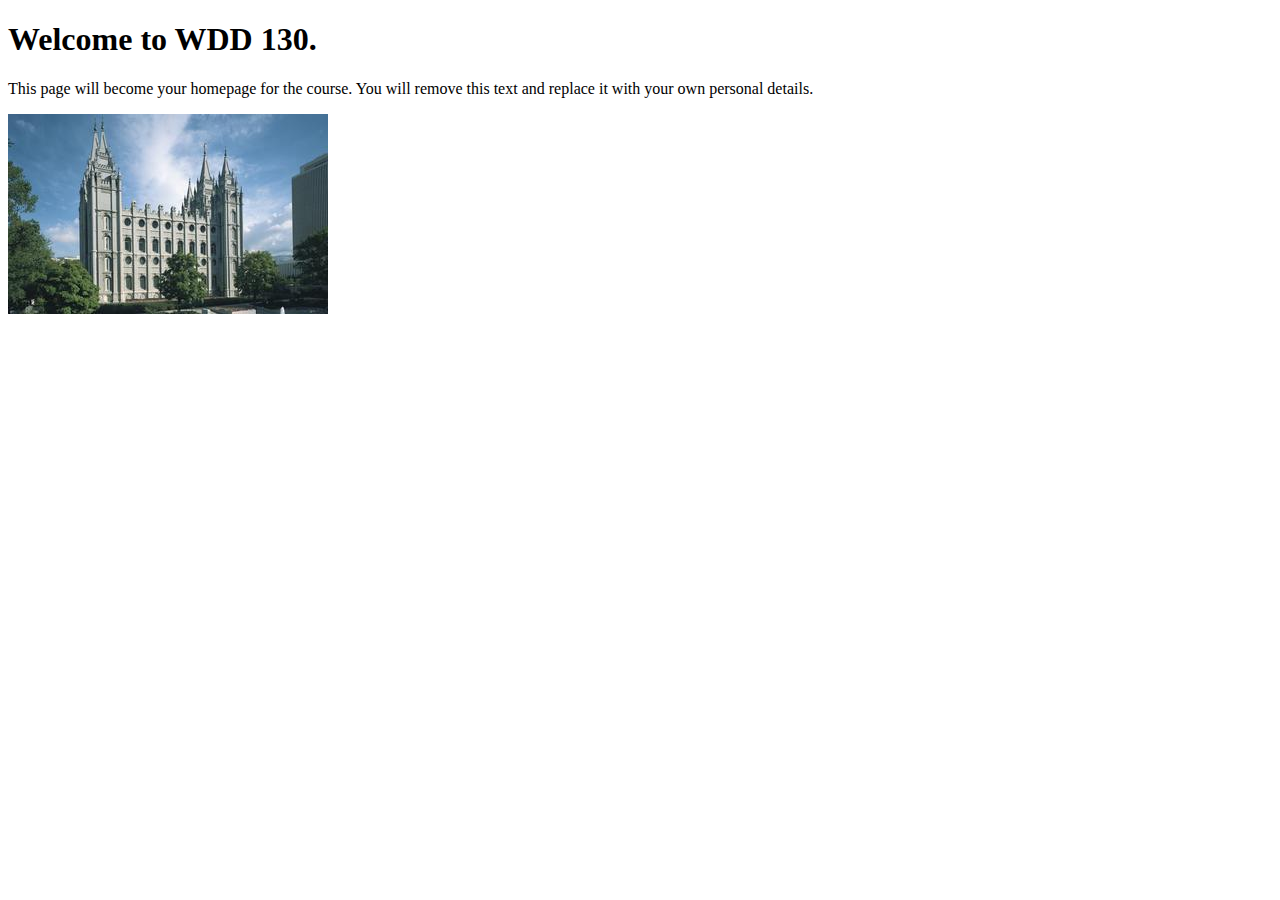
<file: index.html>
<!DOCTYPE html>
<html lang="en">
<head>
    <meta charset="UTF-8">
    <meta name="viewport" content="width=device-width, initial-scale=1.0">
    <title>WDD 130 | Personal Homepage</title>
</head>
<body>
    <h1>Welcome to WDD 130.</h1>
    <p>This page will become your homepage for the course. You will remove this text and replace it with your own personal details.</p>

    <img src="images/salt-lake-temple.jpg" alt="The Salt Lake Temple.">
</body>
</html>
</file>
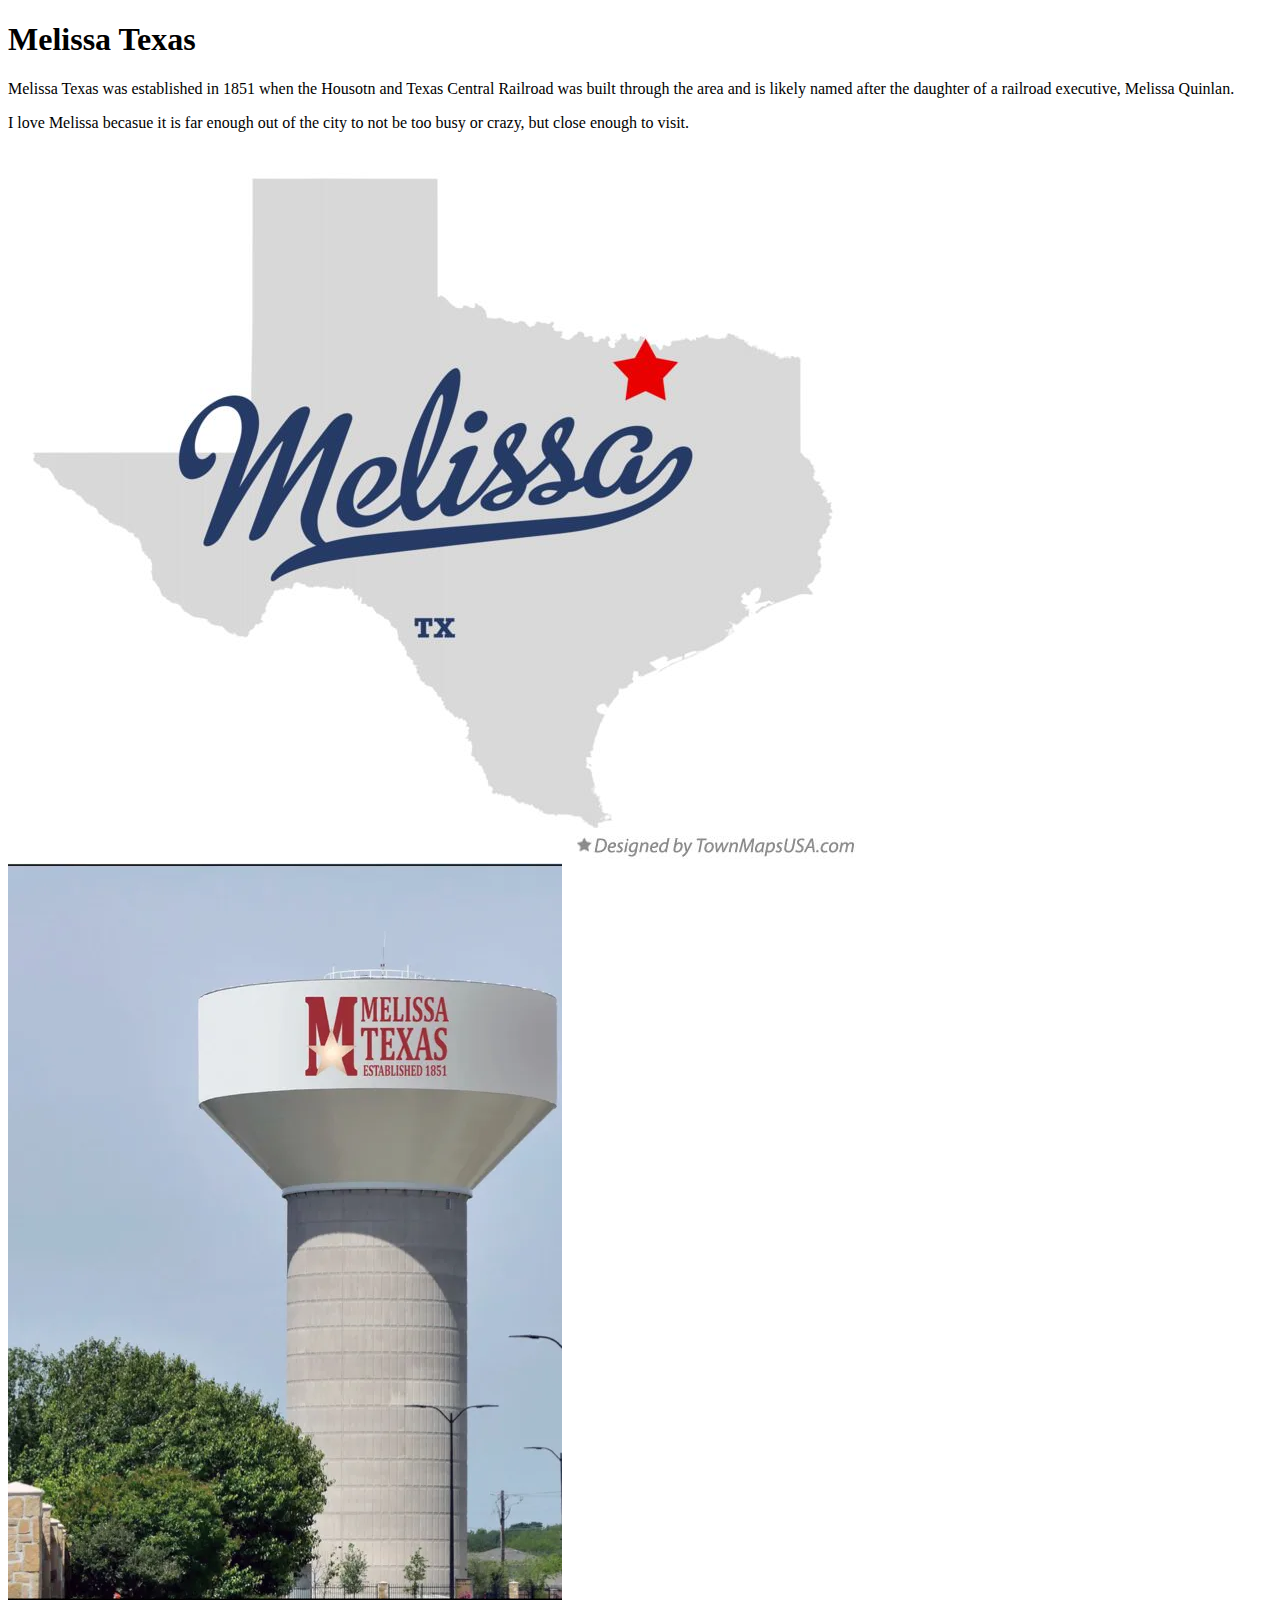
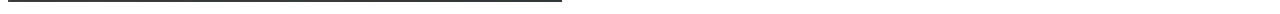
<file: week01/favorite-city.html>
<!DOCTYPE html>
<html lang="en">

<head>
    <meta charset="UTF-8">
    <meta name="viewport" content="width=device-width, initial-scale=1.0">
    <title>Garrett's Favorite City</title>
</head>

<body>
    <h1>Melissa Texas</h1>
    <p>Melissa Texas was established in 1851 when the Housotn and Texas Central Railroad was built through the area and
        is likely named after the daughter of a railroad executive, Melissa Quinlan.</p>
    <p>I love Melissa becasue it is far enough out of the city to not be too busy or crazy, but close enough to visit.
    </p>
    <img src="images/melissa-map.jpg" alt="Map of Melissa">
    <img src="images/water-tower.webp" alt="Melissa Water Tower">
</body>

</html>
</file>
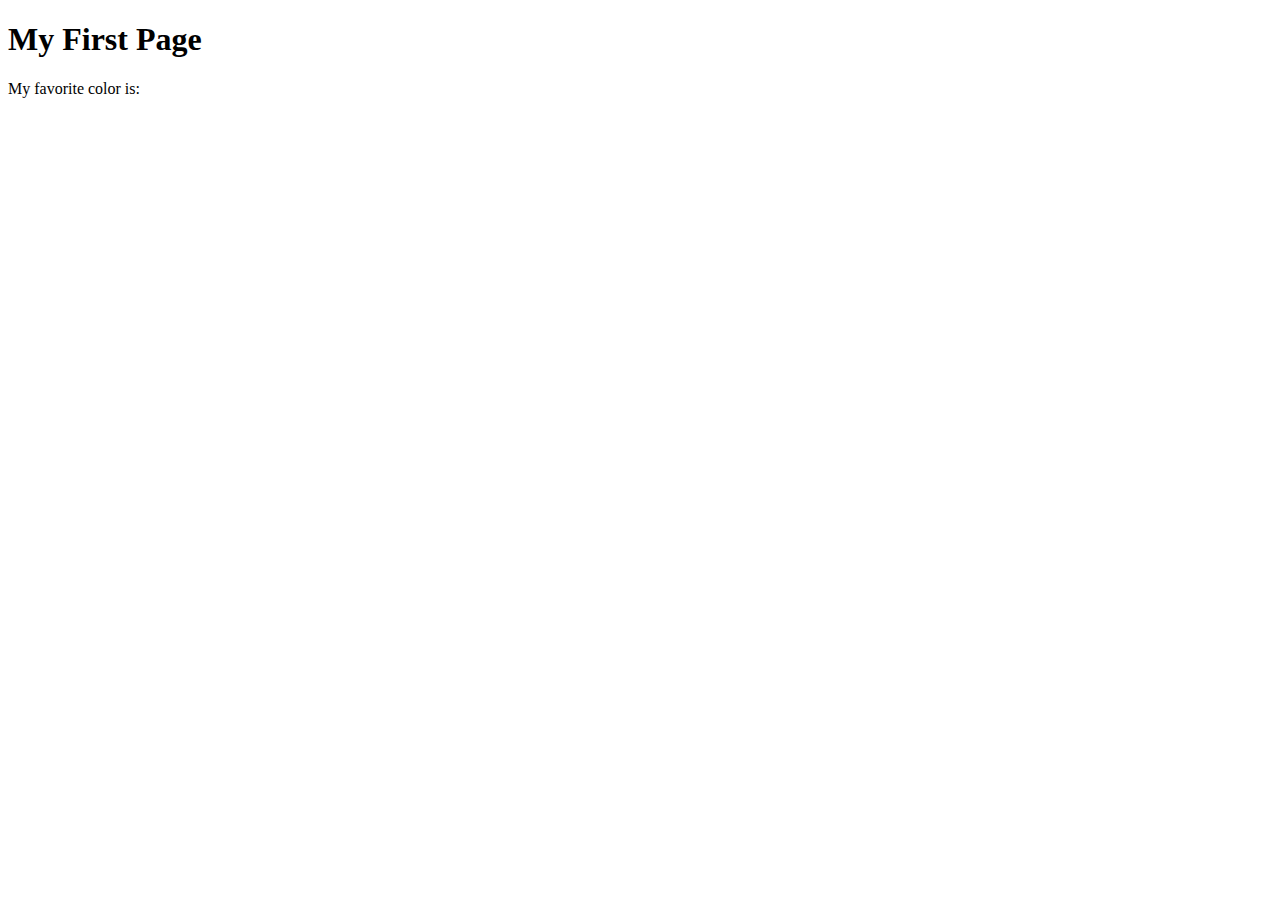
<file: week01/first-page.html>
<!DOCTYPE html>
<html lang="en">
<head>
    <meta charset="UTF-8">
    <meta name="viewport" content="width=device-width, initial-scale=1.0">
    <title>My First Page</title>
</head>
<body>
    <h1>My First Page</h1>
    <p>My favorite color is: </p>
</body>
</html>
</file>
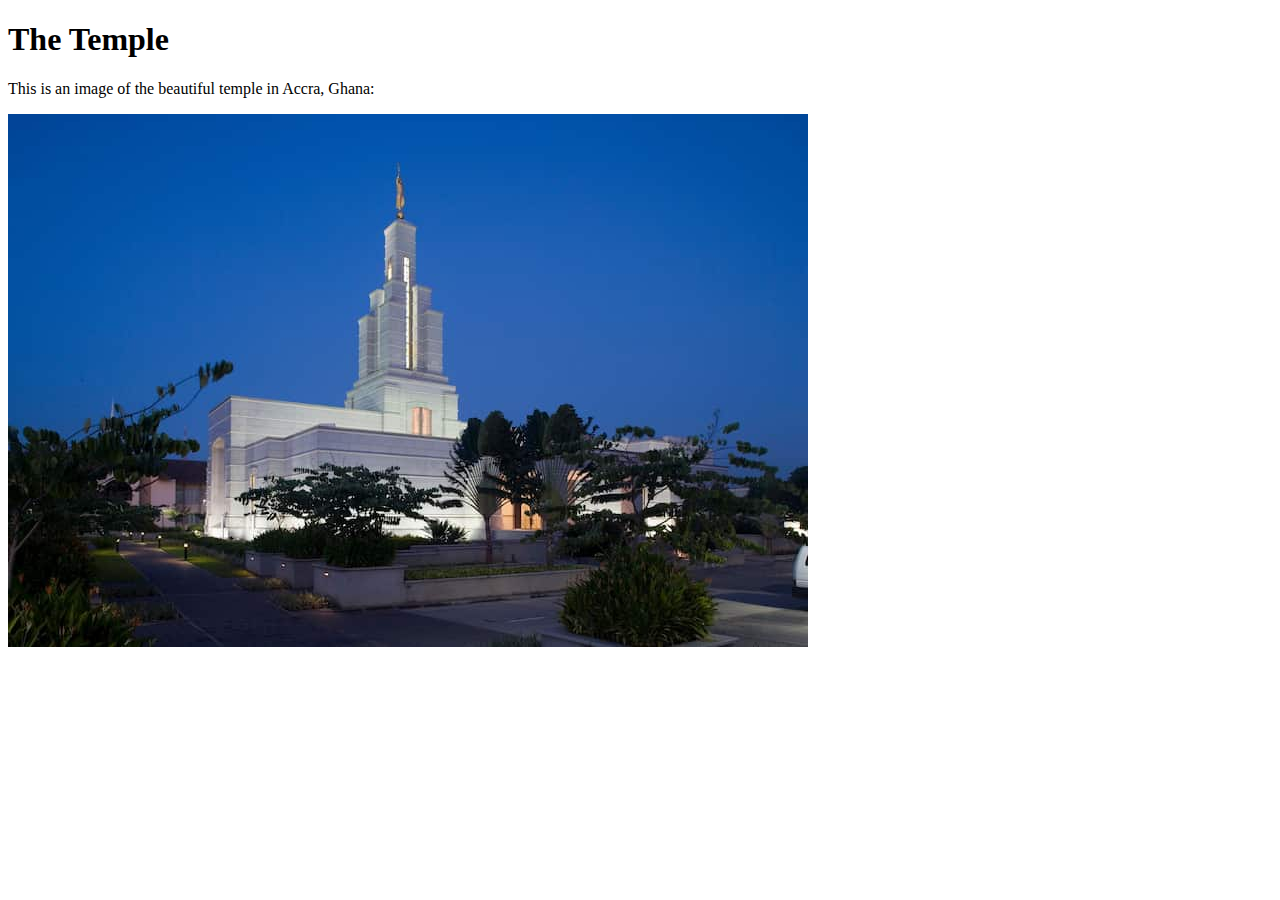
<file: week01/images-solution.html>
<!DOCTYPE html>
<html lang="en">
<head>
    <meta charset="UTF-8">
    <meta name="viewport" content="width=device-width, initial-scale=1.0">
    <title>Temple Image</title>
</head>
<body>
    <h1>The Temple</h1>
    <p>This is an image of the beautiful temple in Accra, Ghana:</p>
    <img src="images/temple-small.jpg" alt="The Accra Ghana Temple">
    
</body>
</html>
</file>
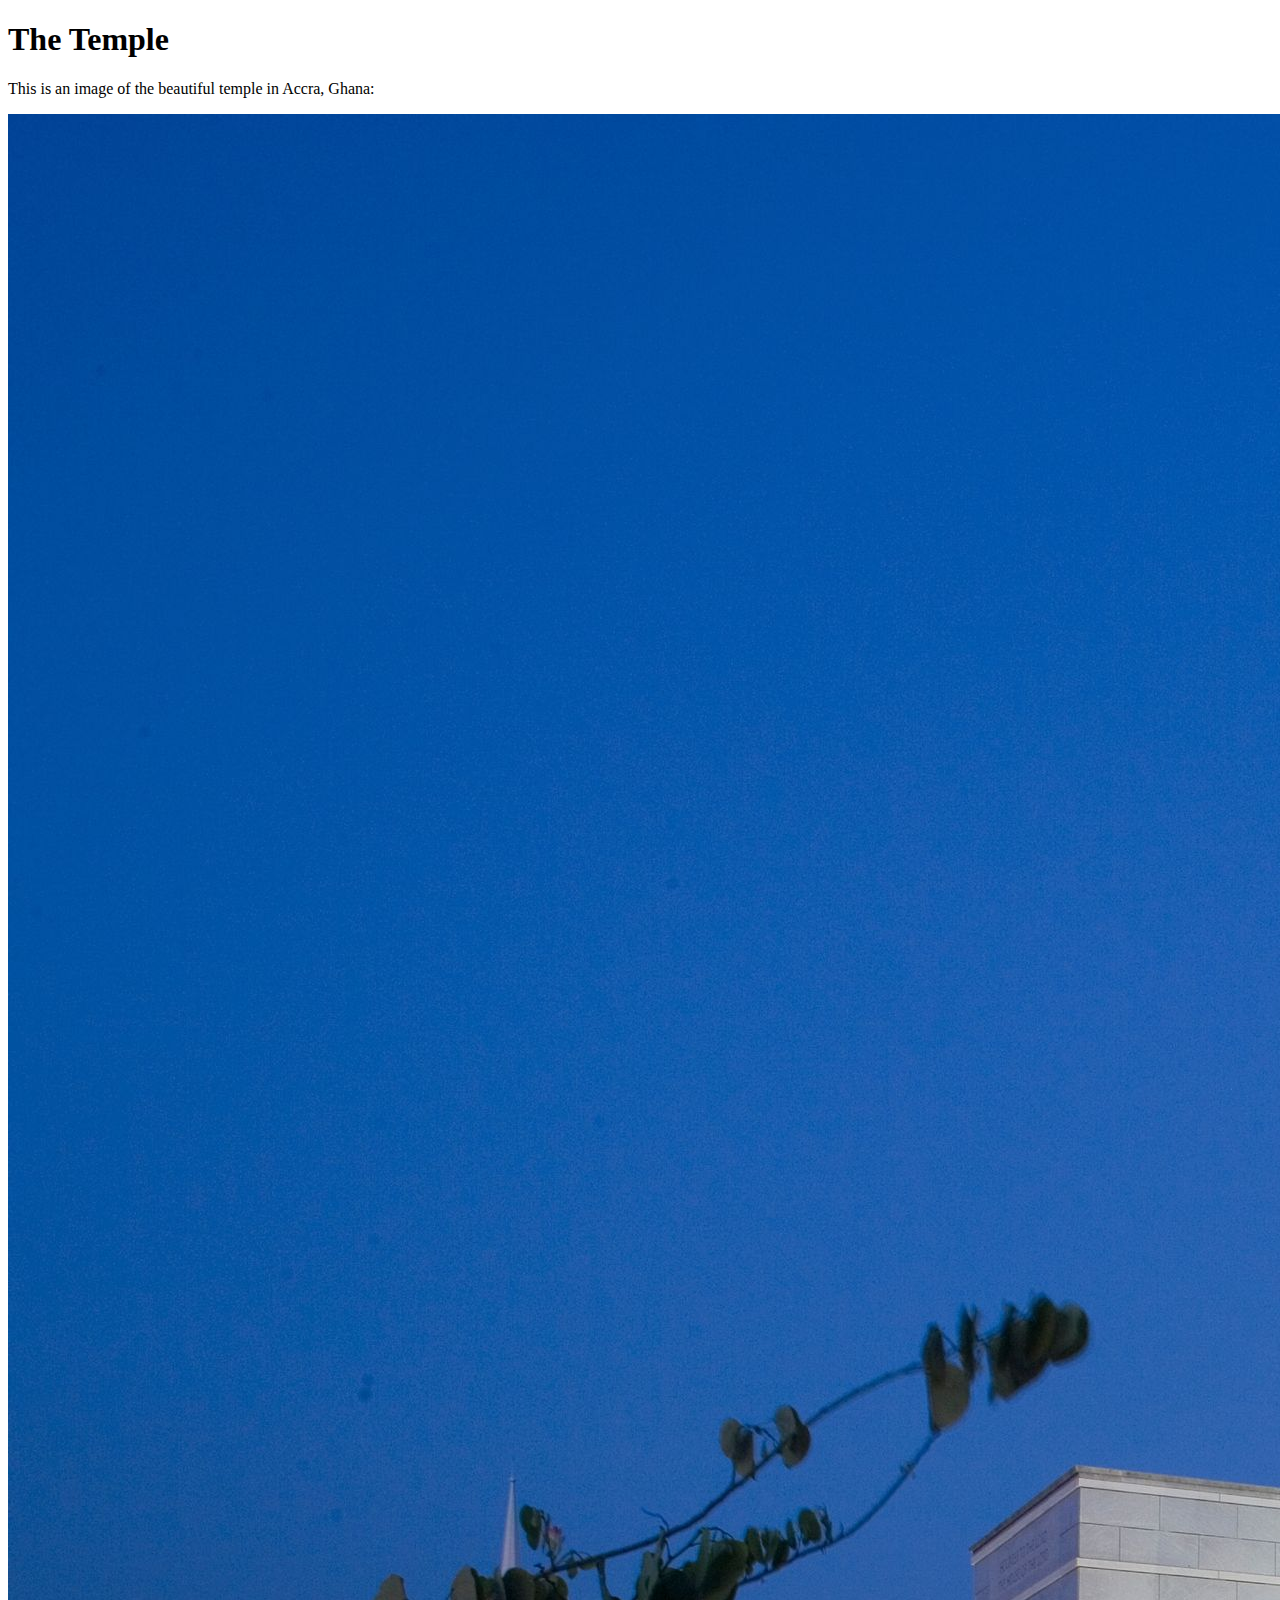
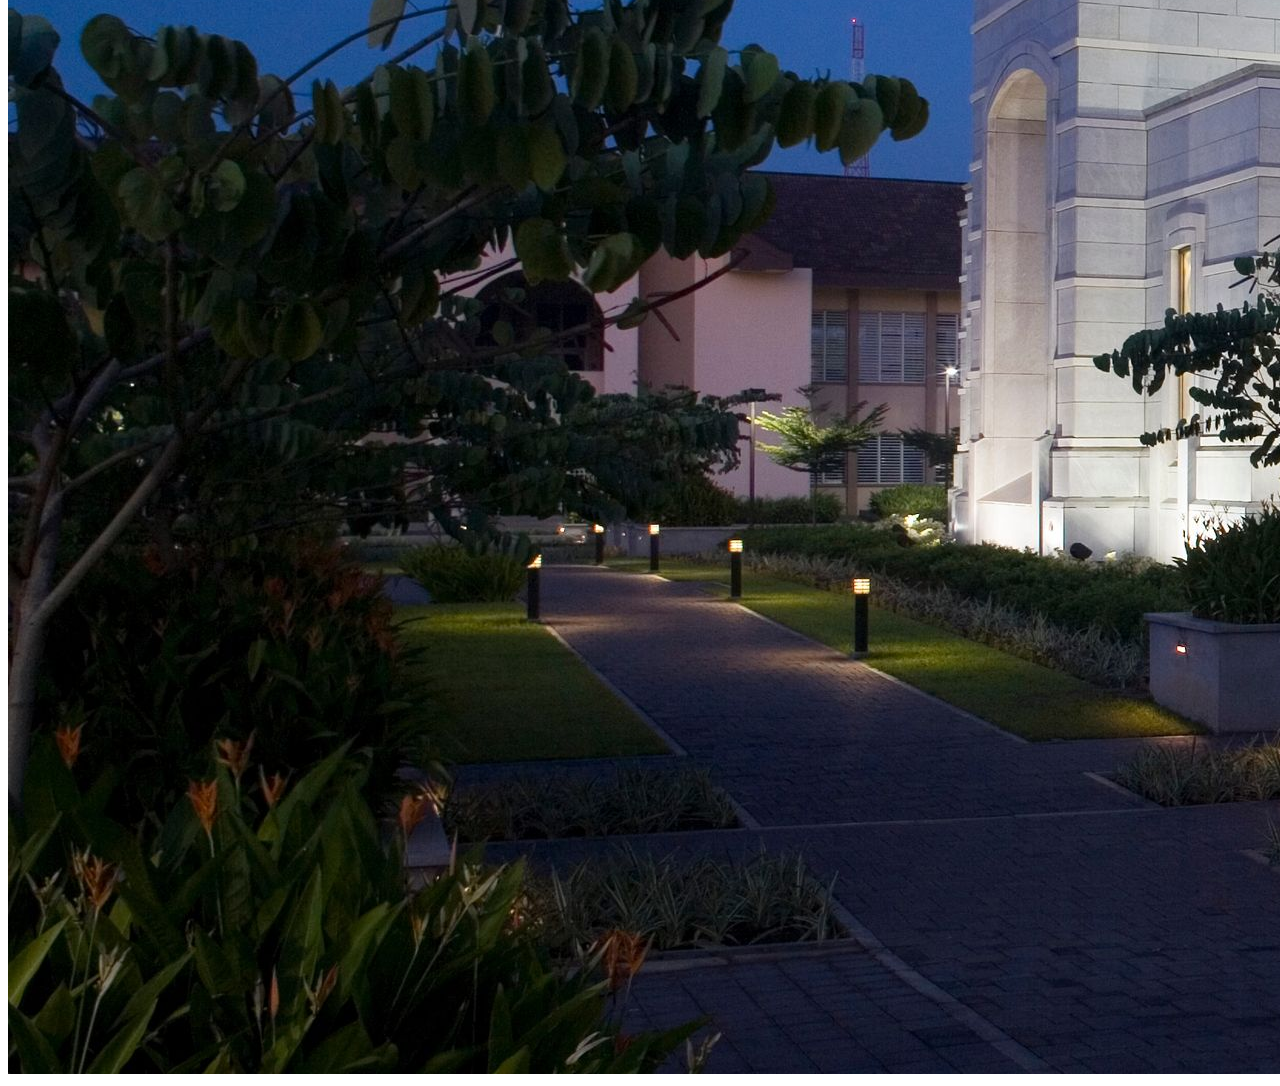
<file: week01/images.html>
<!DOCTYPE html>
<html lang="en">
<head>
    <meta charset="UTF-8">
    <meta name="viewport" content="width=device-width, initial-scale=1.0">
    <title>Temple Image</title>
</head>
<body>
    <h1>The Temple</h1>
    <p>This is an image of the beautiful temple in Accra, Ghana:</p>
    <img src="images/temple-large.jpeg" alt="The Accra Ghana Temple">
    
</body>
</html>
</file>
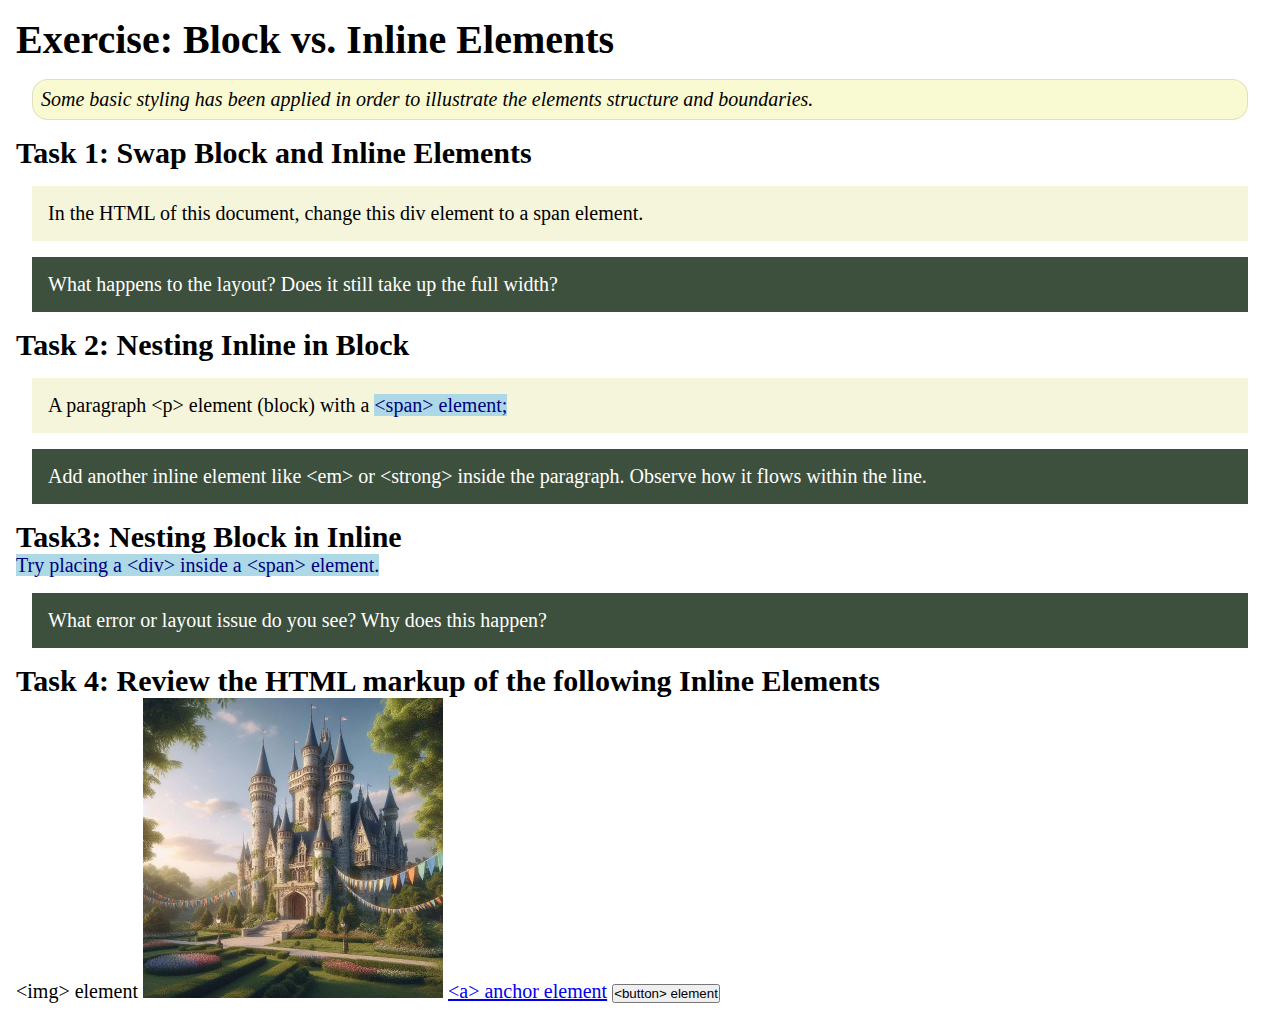
<file: week02/block-vs-inline.html>
<!DOCTYPE html>
<html lang="en">

<head>
    <meta charset="UTF-8">
    <meta name="viewport" content="width=device-width, initial-scale=1.0">
    <title>Exercise: Block vs. Inline Elements</title>
    <link rel="stylesheet" href="styles/block-vs-inline.css">
</head>

<body>
    <main>
        <h1>Exercise: Block vs. Inline Elements</h1>
        <p class="note">Some basic styling has been applied in order to illustrate the elements structure and
            boundaries.</p>

        <h2>Task 1: Swap Block and Inline Elements</h2>
        <div>In the HTML of this document, change this div element to a span element.</div>

        <p class="question">What happens to the layout? Does it still take up the full width?</p>

        <h2>Task 2: Nesting Inline in Block</h2>
        <p>A paragraph &lt;p&gt; element (block) with a <span>&lt;span&gt; element;</span></p>
        <p class="question">Add another inline element like &lt;em&gt; or &lt;strong&gt; inside the paragraph. Observe
            how it flows within the line.</p>

        <h2>Task3: Nesting Block in Inline</h2>
        <span>Try placing a &lt;div&gt; inside a &lt;span&gt; element.</span>
            <p class="question">What error or layout issue do you see? Why does this happen?</p>


            <h2>Task 4: Review the HTML markup of the following Inline Elements</h2>
        &lt;img&gt; element
        <img src="images/castle.webp" alt="placeholder image (images are inline)" width="300" height="300">
        <a href="https://churchofjesuschrist.org">&lt;a&gt; anchor element</a>
        <button type="button">&lt;button&gt; element</button>
    </main>
</body>

</html>
</file>
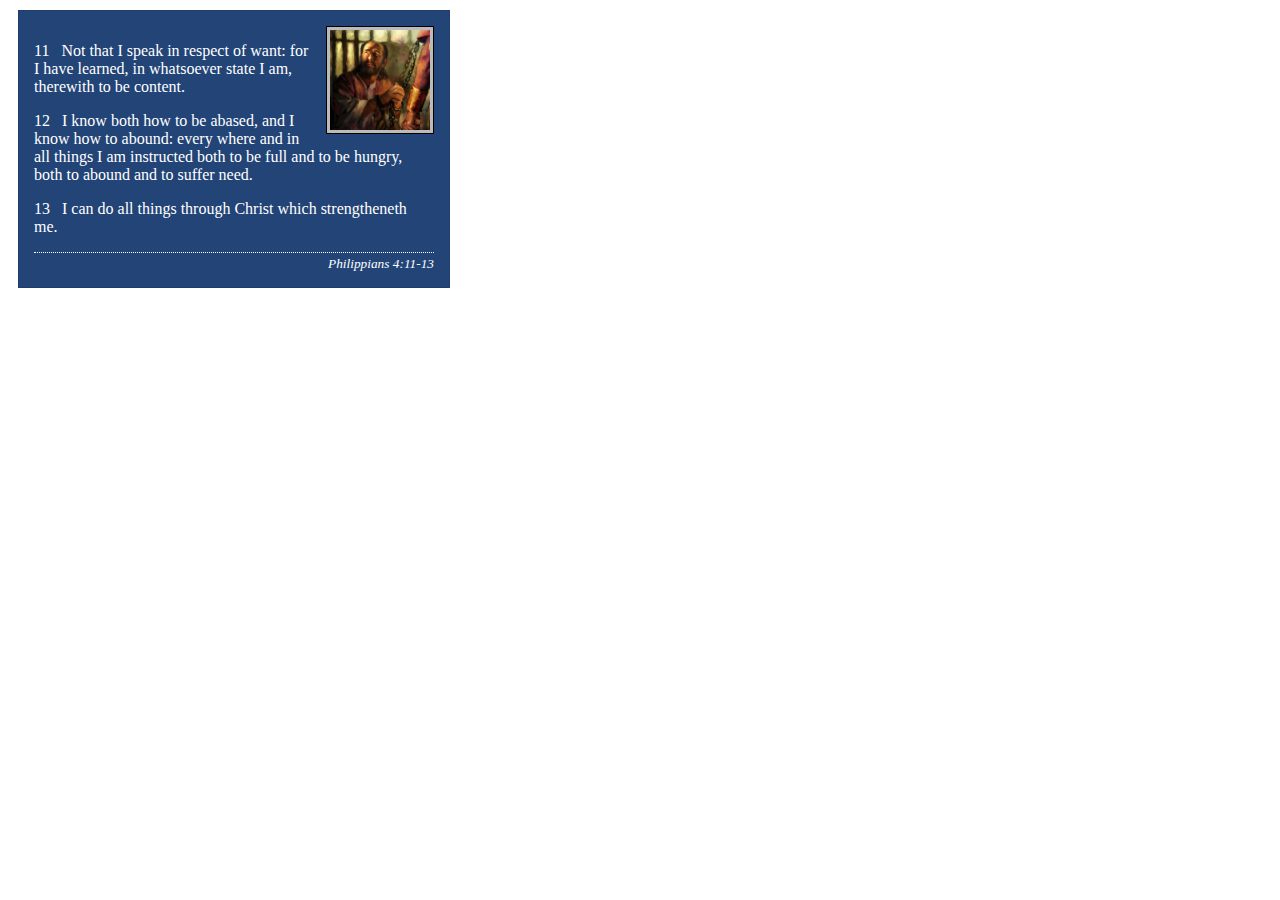
<file: week02/box-model-solution.html>
<!DOCTYPE html>
<html lang="en">
<head>
    <meta charset="UTF-8">
    <meta name="viewport" content="width=device-width, initial-scale=1.0">
    <title>Box Model Activity</title>
    <link rel="stylesheet" href="styles/box-model-solution.css">
</head>
<body>
    <main>
        <div class="callout">
            <img src="images/apostle-paul-imprisoned.webp" alt="Paul the Apostle - Imprisoned in Rome" width="200" height="200">
            <blockquote>
                <p>11 &nbsp; Not that I speak in respect of want: for I have learned, in whatsoever state I am, therewith to be content.</p>
                <p>12 &nbsp; I know both how to be abased, and I know how to abound: every where and in all things I am instructed both to be full and to be hungry, both to abound and to suffer need.</p>
                <p>13 &nbsp; I can do all things through Christ which strengtheneth me.</p>
            </blockquote>
            <cite>Philippians 4:11-13</cite>
        </div>
    </main>
</body>
</html>
</file>
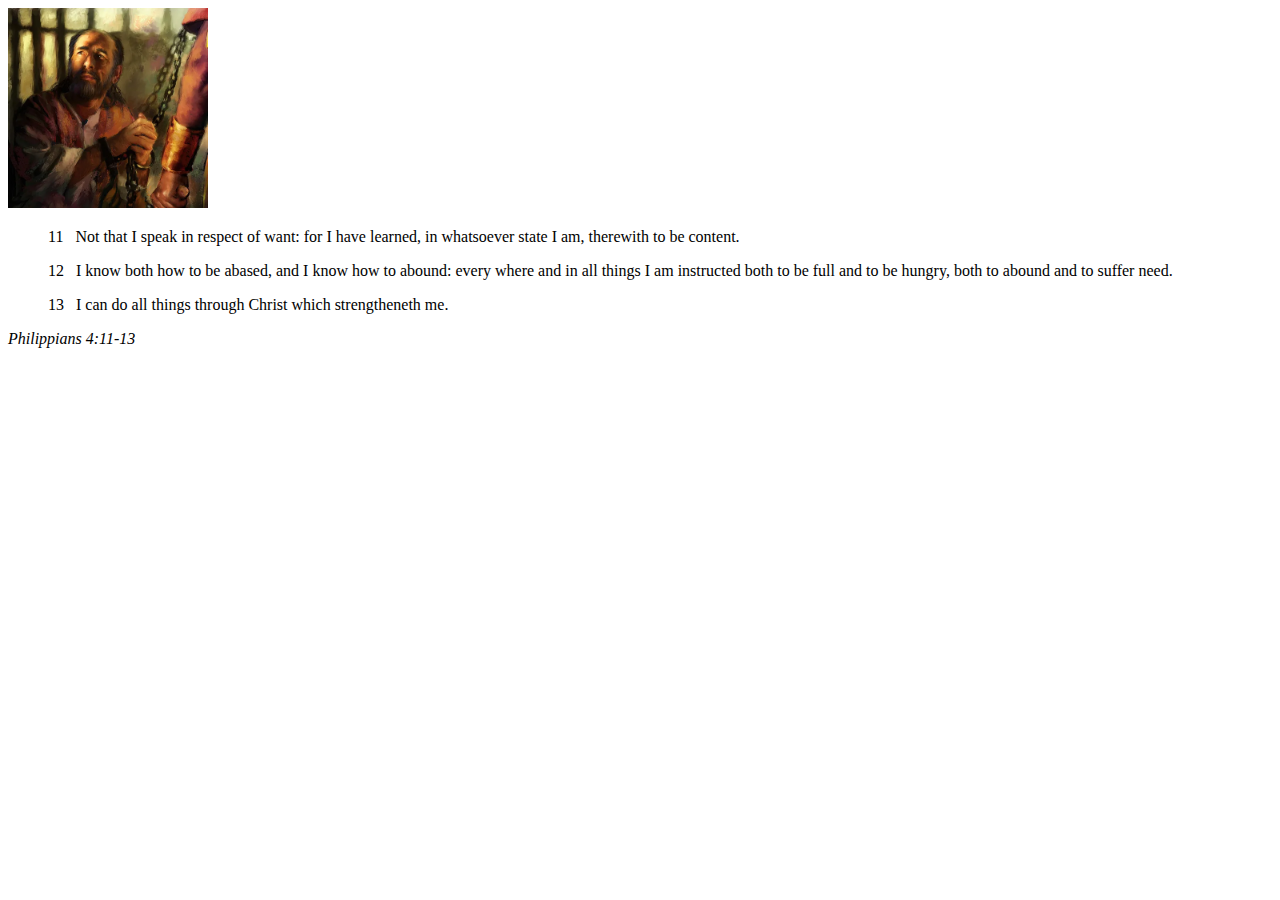
<file: week02/box-model.html>
<!DOCTYPE html>
<html lang="en">
<head>
    <meta charset="UTF-8">
    <meta name="viewport" content="width=device-width, initial-scale=1.0">
    <title>Box Model Activity</title>
</head>
<body>
    <main>
        <div class="callout">
            <img src="images/apostle-paul-imprisoned.webp" alt="Paul the Apostle - Imprisoned in Rome" width="200" height="200">
            <blockquote>
                <p>11 &nbsp; Not that I speak in respect of want: for I have learned, in whatsoever state I am, therewith to be content.</p>
                <p>12 &nbsp; I know both how to be abased, and I know how to abound: every where and in all things I am instructed both to be full and to be hungry, both to abound and to suffer need.</p>
                <p>13 &nbsp; I can do all things through Christ which strengtheneth me.</p>
            </blockquote>
            <cite>Philippians 4:11-13</cite>
        </div>
    </main>
</body>
</html>
</file>
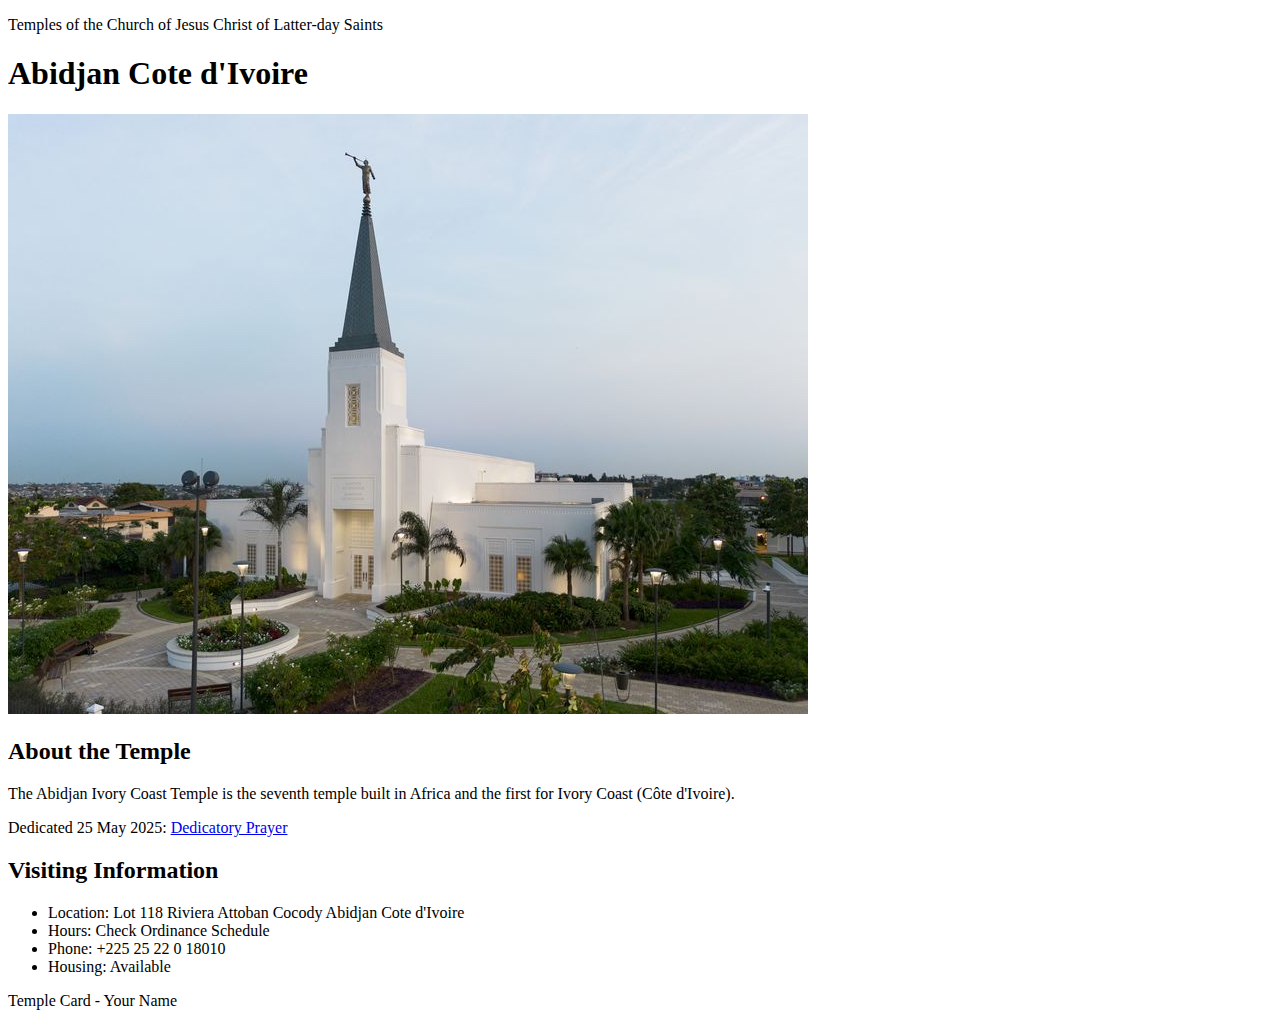
<file: week02/temple.html>
<!DOCTYPE html>
<html lang="en">

<head>
    <meta charset="UTF-8">
    <meta name="viewport" content="width=device-width, initial-scale=1.0">
    <title>Temple Card - Abidjan Cote d'Ivoire</title>
</head>

<body>
    <header>
        <p>Temples of the Church of Jesus Christ of Latter-day Saints</p>
    </header>
    <main>
        <h1>Abidjan Cote d'Ivoire</h1>
        <picture>
            <img src="images/abidjan-ivory-coast.jpeg" alt="Abidjan Cote d'Ivoire Temple">
        </picture>
        <section>
            <h2>About the Temple</h2>
            <p>The Abidjan Ivory Coast Temple is the seventh temple built in Africa and the first for Ivory Coast (Côte
                d'Ivoire).</p>
            <p>Dedicated 25 May 2025: <a
                    href="https://www.churchofjesuschrist.org/temples/dedicatory-prayer/abidjan-ivory-coast-temple/2025-05-25?lang=eng"
                    target="_blank" rel="noopener noreferrer">Dedicatory Prayer</a></p>
        </section>
        <section>
            <h2>Visiting Information</h2>
            <ul>
                <li>Location: Lot 118 Riviera Attoban Cocody Abidjan Cote d'Ivoire</li>
                <li>Hours: Check Ordinance Schedule</li>
                <li>Phone: +225 25 22 0 18010</li>
                <li>Housing: Available</li>
            </ul>
        </section>
    </main>
    <footer>
        <p>Temple Card - Your Name</p>
    </footer>
</body>

</html>
</file>
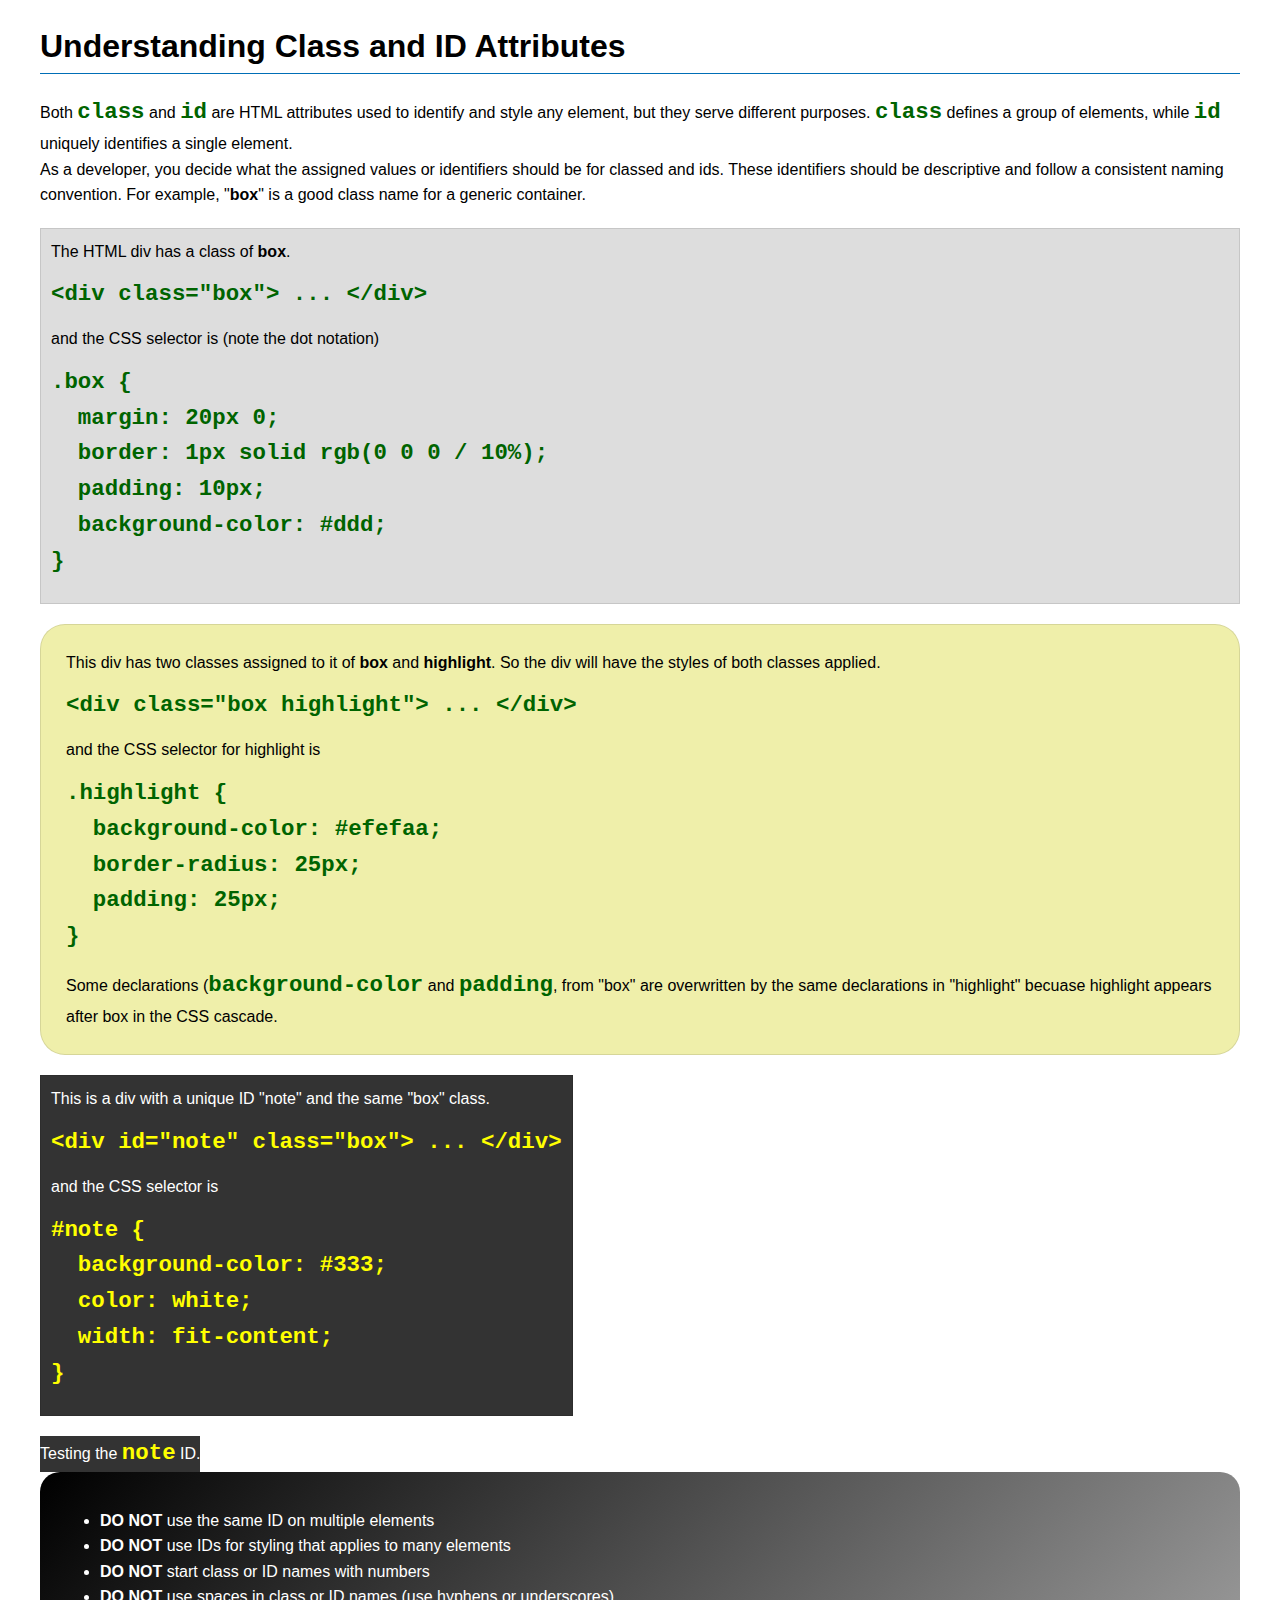
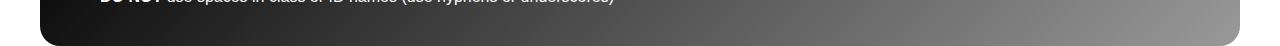
<file: week03/class-and-id.html>
<!DOCTYPE html>
<html lang="en">

<head>
    <meta charset="UTF-8">
    <meta name="viewport" content="width=device-width, initial-scale=1.0">
    <title>Class vs ID Attributes</title>
    <link rel="stylesheet" href="styles/class-and-id.css">
</head>

<body>
    <h1>Understanding Class and ID Attributes</h1>
    <p>Both <code>class</code> and <code>id</code> are HTML attributes used to identify and style any element, but they
        serve different purposes. <code>class</code> defines a group of elements, while <code>id</code> uniquely
        identifies a single element.</p>
    <p>As a developer, you decide what the assigned values or identifiers should be for classed and ids. These
        identifiers should be
        descriptive and follow a consistent naming convention. For example, "<strong>box</strong>" is a good class name
        for a generic container.</p>
    <div class="box">
        <p>The HTML div has a class of <strong>box</strong>.</p>
        <pre><code class="html">&lt;div class="box"&gt; ... &lt;/div&gt;</code></pre>
        and the CSS selector is (note the dot notation)
        <pre><code class="css">.box {
  margin: 20px 0;
  border: 1px solid rgb(0 0 0 / 10%);
  padding: 10px;
  background-color: #ddd; 
}</code></pre>
    </div>

    <div class="box highlight">
        <p>This div has two classes assigned to it of <strong>box</strong> and <strong>highlight</strong>. So the div
            will have the styles of both classes applied.</p>
        <pre><code class="html">&lt;div class="box highlight"&gt; ... &lt;/div&gt;</code></pre>
        and the CSS selector for highlight is
        <pre><code class="css">.highlight {
  background-color: #efefaa;
  border-radius: 25px;
  padding: 25px;
}</code></pre>
<p>Some declarations (<code>background-color</code> and <code>padding</code>, from "box" are overwritten by the same declarations in "highlight" becuase highlight appears after box in the CSS cascade.</p>
    </div>

    <div id="note" class="box">
        <p>This is a div with a unique ID "note" and the same "box" class.</p>
        <pre><code class="html">&lt;div id="note" class="box"&gt; ... &lt;/div&gt;</code></pre>
        and the CSS selector is
        <pre><code class="css">#note {
  background-color: #333;
  color: white;
  width: fit-content;
}</code></pre>
    </div>

    <div id="note">
        <p>Testing the <code>note</code> ID.</p>
    </div>

    <section id="best-practice">
        <ul>
            <li><strong>DO NOT</strong> use the same ID on multiple elements</li>
            <li><strong>DO NOT</strong> use IDs for styling that applies to many elements</li>
            <li><strong>DO NOT</strong> start class or ID names with numbers</li>
            <li><strong>DO NOT</strong> use spaces in class or ID names (use hyphens or underscores)</li>
        </ul>
    </section>




</body>

</html>
</file>
<file: week02/styles/block-vs-inline.css>
* {
    margin: 0;
    padding: 0;
}

body {
    font-size: 20px;
    margin: 1rem;
}

p,
div {
    background-color: beige;
    margin: 1rem;
    padding: 1rem;
}

span {
    color: navy;
    background-color: lightblue;
}

code {
    margin: 0;
    padding: 0;
    color: green;
    font-size: 1.2rem;
}

.note {
    font-style: italic;
    background-color: lightgoldenrodyellow;
    border-radius: 1rem;
    border: 1px solid rgb(0 0 0 / 10%);
    margin: 1rem;
    padding: .5rem;
}

.question {
    background-color: #3d503d;
    color: #fff;
}
</file>
<file: week02/styles/box-model-solution.css>
.callout {
    max-width: 400px;
    margin: 10px;
    border: 1px solid rgba(0, 0, 0, .1);
    padding: 15px;
    background-color: #247;
    color: #fff;
}

.callout img {
    float: right;
    margin: 0 0 10px 15px;
    border: 1px solid #000;
    padding: 3px;
    background-color: #bbb;
    width: 100px;
    height: auto;

}

blockquote {
    margin: 0;
}

cite {
    display: block;
    border-top: 1px dotted #fff;
    padding-top: 3px;
    text-align: right;
    font-size: smaller;
}
</file>
<file: week03/styles/class-and-id.css>
body {
    font-family: Arial, sans-serif;
    line-height: 1.6;
    margin: 0;
    padding: 0 40px;
}

h1 {
    border-bottom: 1px solid rgb(0 110 182);
    padding-bottom: 0;
}



p {
    margin: 0;
}

code {
    color: darkgreen;
    font-weight: 700;
    font-size: 1.4rem;
}

/* Class examples - can be reused */

.box {
    margin: 20px 0;
    border: 1px solid rgb(0 0 0 / 10%);
    padding: 10px;
    background-color: #ddd; /* this is shorthand for #dddddd */
}

.highlight {
    background-color: #efefaa;
    border-radius: 25px;
    padding: 25px;
}

/* ID examples - should be unique */

#note {
    background-color: #333;
    color: white;
    width: fit-content;
}

#note code {
    color: yellow;
}

#best-practice {
    background: linear-gradient(135deg, #000 0%, #999 100%);
    color: white;
    border-radius: 20px;
    padding: 20px
}
</file>
